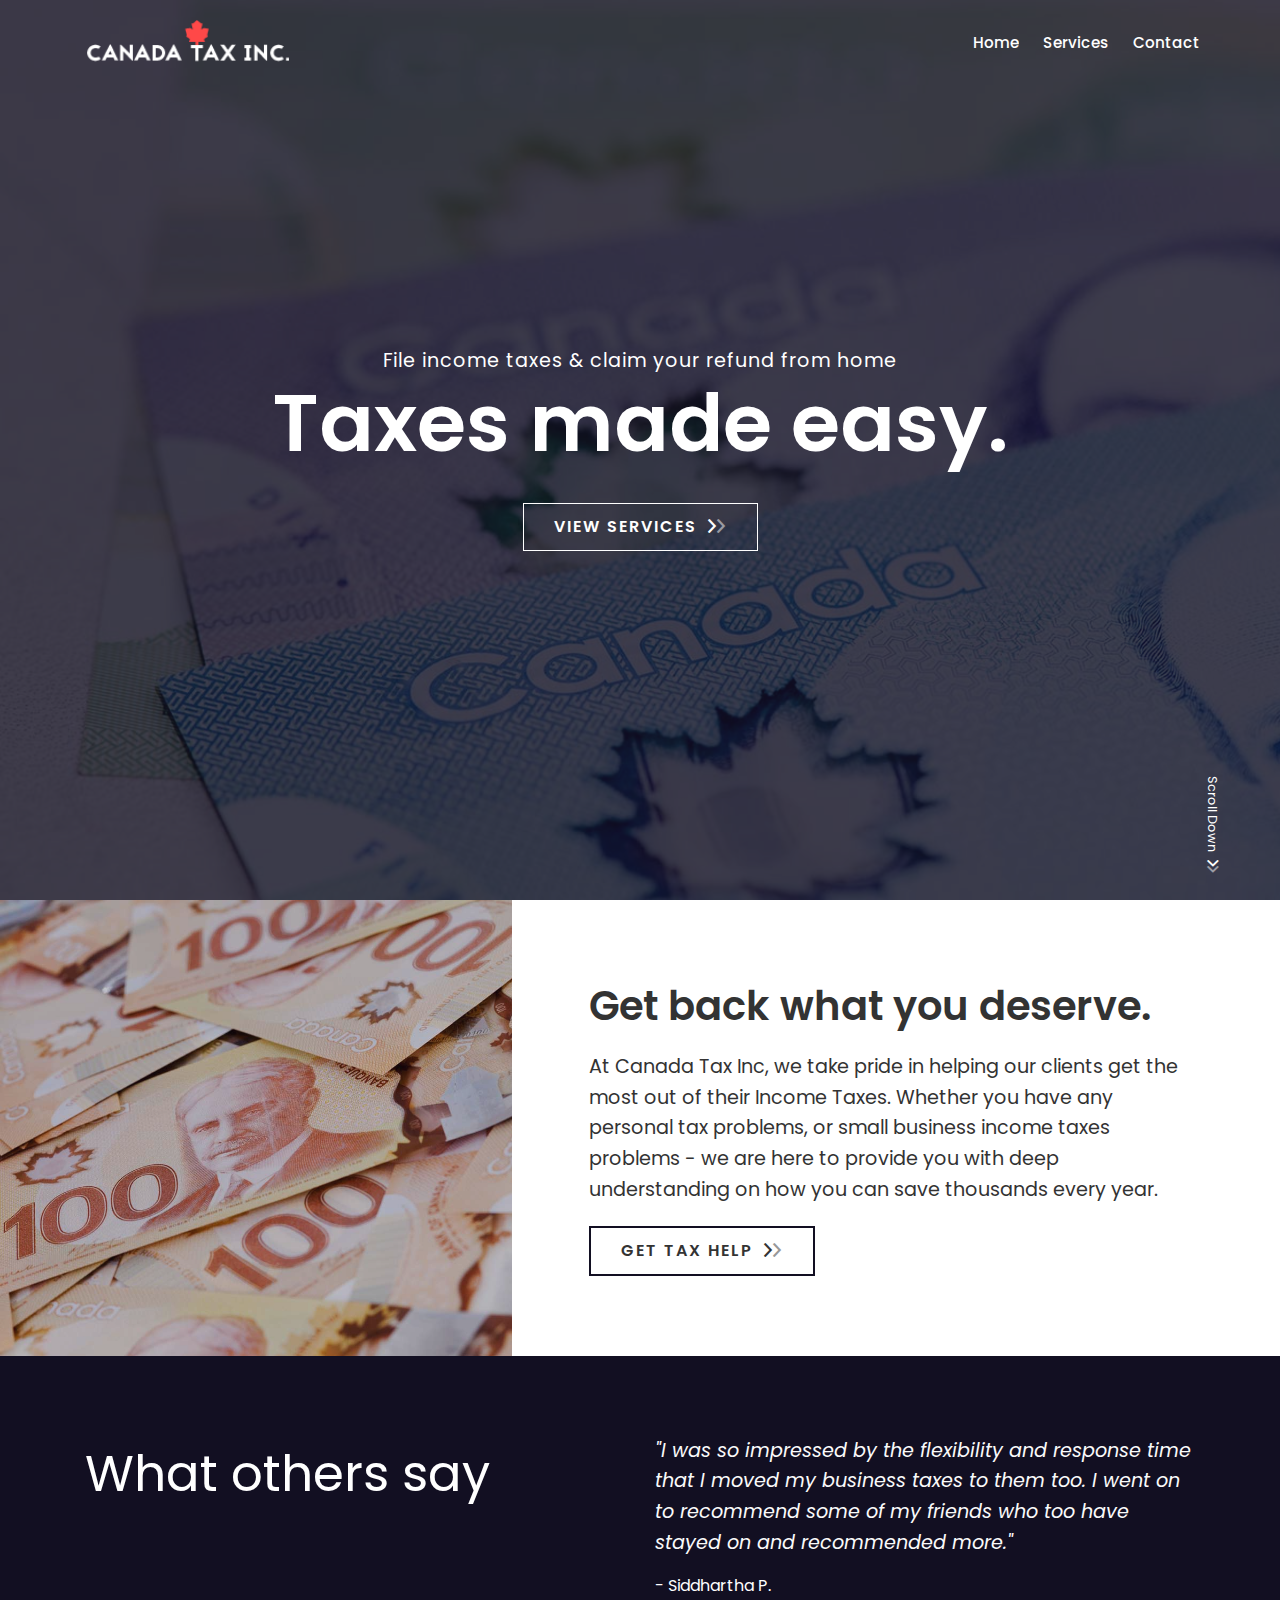
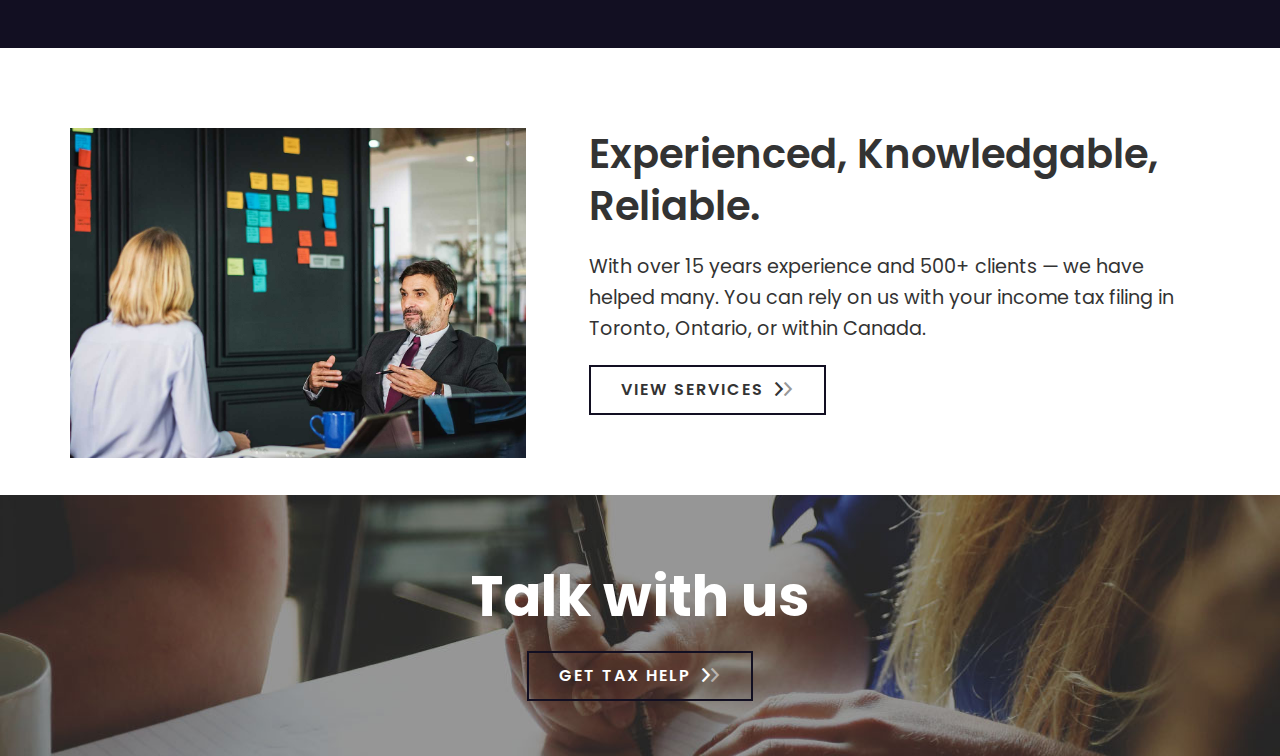
<file: index.html>
<!DOCTYPE HTML>
<html lang="en">
<head>
	<title>File Personal or Small Business Income Taxes in Toronto | Canada Tax Inc.</title>
	<meta name="description" content="The best accountant's in Toronto are hard to find. We at Canada Tax Inc. help our clients get the maximum refunds and save the most in the long term."/>

	<meta http-equiv="X-UA-Compatible" content="IE=edge">
    <meta name="viewport" content="width=device-width, initial-scale=1">
	<meta charset="UTF-8">


	<!-- Font -->

	<link href="https://fonts.googleapis.com/css?family=Poppins:400,500,600,700%7CAllura" rel="stylesheet">

	<!-- Stylesheets -->

	<link href="common-css/bootstrap.css" rel="stylesheet">

	<link href="common-css/ionicons.css" rel="stylesheet">

	<link href="common-css/swiper.css" rel="stylesheet">

	<link href="01-homepage/css/styles.css" rel="stylesheet">

	<link href="01-homepage/css/responsive.css" rel="stylesheet">

	<!-- Global site tag (gtag.js) - Google Analytics -->


</head>
<body>

 	<header>

		<div class="container">

			<a class="logo" ><img src="images/logo-white.png" alt="Logo"></a>

			<div class="menu-nav-icon" data-nav-menu="#main-menu"><i class="ion-navicon"></i></div>

			<ul class="main-menu visible-on-click" id="main-menu">
				<li class=""><a href="index.html">Home</a></li>
				<!-- <li><a href="about-us.html">About Us</a></li> -->
				<li><a href="services.html">Services</a></li>

				<!-- <li><a href="news.html">Blog</a></li> -->
				<li><a href="contact.html">Contact</a></li>
			</ul><!-- main-menu -->

		</div><!-- container -->


	</header>


	<div class="main-slider" style="background-image: url(images/income-tax-accountant-toronto.jpg);">

		<a class="scroll-down-btn" href="#intro ">Scroll Down
			<i class="ion-chevron-right"></i><i class="ion-chevron-right"></i></a>

		<div class="display-table center-text">
			<div class="display-table-cell">
				<div class="slider-content">

					<h5 class="pre-heading">File income taxes &amp; claim your refund from home</h5>
					<h1><b>Taxes made easy.</b></h1>
					<h1 class="hand-writing"></h1>
					<a class="btn slider-btn" href="services.html"><b>VIEW SERVICES</b>
						<i class="ion-chevron-right"></i><i class="ion-chevron-right"></i></a>

				</div><!-- slider-content-->
			</div><!--display-table-cell-->
		</div><!-- display-table-->
	</div><!-- main-slider -->


	<section class="intro-section" id="intro">

		<div class="image-wrapper" style="background-image: url(images/canada-tax-accounting-toronto.jpg)">

		</div>

		<div class="container">
			<div class="intro section">
				<h3><b>Get back what you deserve.</b></h3>
				<p class="margin-tb-20">At Canada Tax Inc, we take pride in helping our clients get the most out of their Income Taxes. Whether you have any personal tax problems, or small business income taxes problems - we are here to provide you with deep understanding on how you can save thousands every year.</p>
				<a class="btn btn-border margin-b-30" href="contact.html"><b>GET TAX HELP</b>
					<i class="ion-chevron-right"></i><i class="ion-chevron-right"></i></a>
			</div><!-- intro-->
		</div><!-- container-->

	</section><!-- intro-section -->





	<section class="counter-section section testimonial-section" id="counter">
		<div class="container">
			<div class="row">
			<div class="col-md-6">	<span class="testimonial-title mb-3">What others say</span></div>
<div class="col-md-6">

<p>"I was so impressed by the flexibility and response time that I moved my business taxes to them too.
	I went on to recommend some of my friends who too have stayed on and recommended more."</p>
<span class="mt-3">- Siddhartha P. </span>


</div>
			</div><!-- row-->
		</div><!-- container-->
    </section><!-- counter-section-->


<!-- about section start -->
			<section class="about-section section" id="about">
				<div class="container position-relative">
					<div class="image-wrapper">
								<img src="images/team-client.jpg" alt="About Image">
					</div><!-- image-wrapper-->
					<div class="about">
						<h3><b>Experienced, Knowledgable, Reliable.</b></h3>
						<p class="margin-tb-20">With over 15 years experience and 500+ clients — we have helped many. You can rely on us with your income tax filing in Toronto, Ontario, or within Canada.</p>
						<a class="btn btn-border margin-b-30" href="services.html"><b>VIEW SERVICES</b>
							<i class="ion-chevron-right"></i><i class="ion-chevron-right"></i></a>
					</div><!-- about-->
				</div><!-- container-->

			</section><!-- about-section -->


	<section class="section-cta text-center color-white">
<div class="container">
	<div class="row">
		<div class="col-md-12">
			<h2 class="mt-3">Talk with us</h2>
			<!-- <h5 class="m-2">Get a free consultation</h5> -->
			<a class="btn btn-border slider-btn mt-4" href="contact.html"><b>GET TAX HELP</b>
				<i class="ion-chevron-right"></i><i class="ion-chevron-right"></i></a>
		</div>
	</div>
</div>

	</section>



	<!-- SCRIPTS -->



	<script src="common-js/jquery-3.1.1.min.js"></script>

	<script src="common-js/tether.min.js"></script>

	<script src="common-js/bootstrap.js"></script>

	<script src="common-js/swiper.js"></script>

	<script src="common-js/scripts.js"></script>

</body>
</html>
</file>
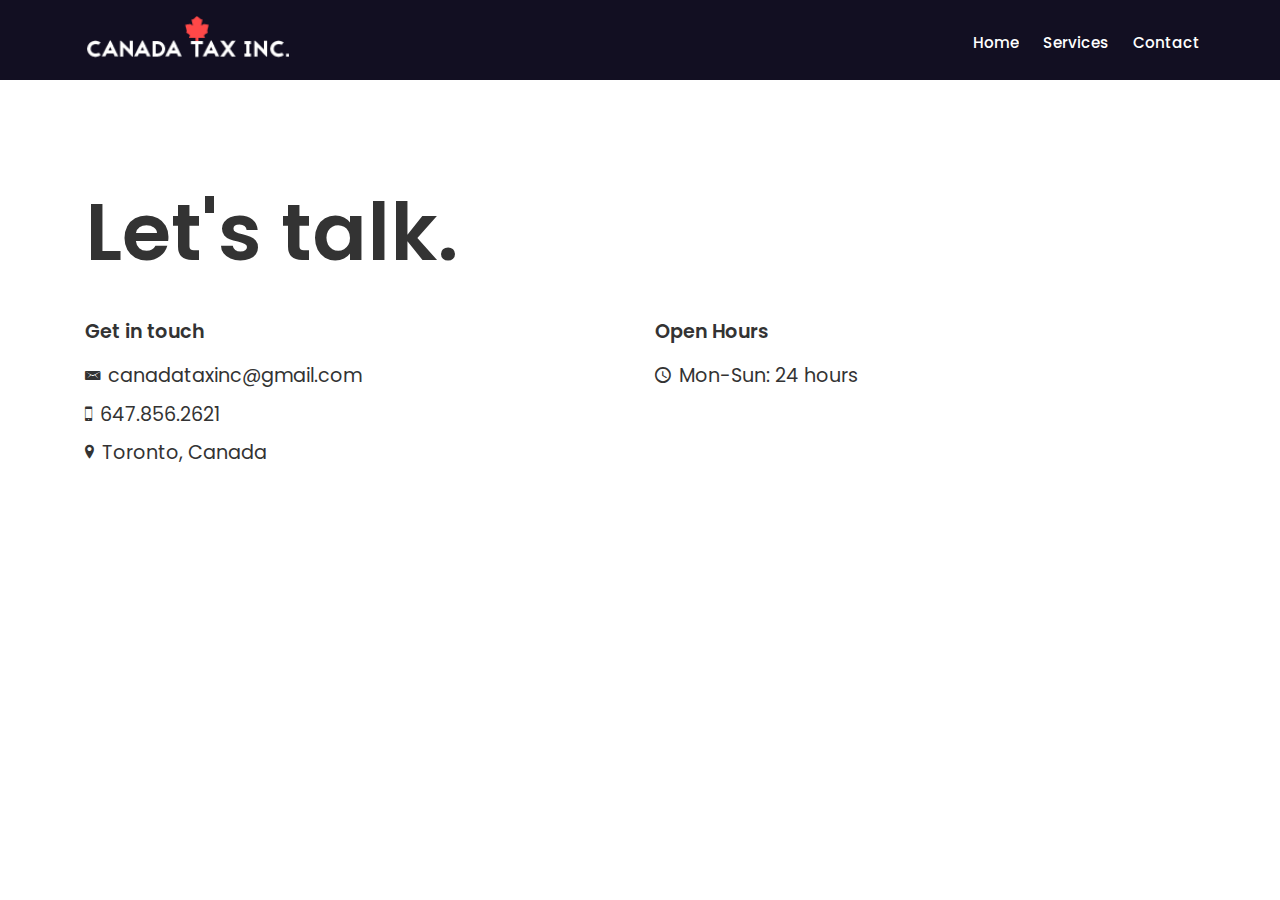
<file: contact.html>
<!DOCTYPE HTML>
<html lang="en">
<head>
	<title>Contact | Canada Tax Inc.</title>
	<meta http-equiv="X-UA-Compatible" content="IE=edge">
    <meta name="viewport" content="width=device-width, initial-scale=1">
	<meta charset="UTF-8">


	<!-- Font -->

	<link href="https://fonts.googleapis.com/css?family=Poppins:400,500,600,700%7CAllura" rel="stylesheet">

	<!-- Stylesheets -->

	<link href="common-css/bootstrap.css" rel="stylesheet">

	<link href="common-css/ionicons.css" rel="stylesheet">

	<link href="common-css/styles.css" rel="stylesheet">

	<link href="common-css/responsive.css" rel="stylesheet">



</head>
<body class="mb-5">

 	<header>
		<div class="container">
			<a class="logo" href="index.html"><img src="images/logo-white.png" alt="Logo"></a>
			<div class="menu-nav-icon" data-nav-menu="#main-menu"><i class="icon ion-navicon"></i></div>

			<ul class="main-menu visible-on-click" id="main-menu">
				<li><a href="index.html">Home</a></li>
				<!-- <li><a href="about-us.html">About Us</a></li> -->
				<li><a href="services.html">Services</a></li>

				<!-- <li><a href="news.html">Blog</a></li> -->
				<li><a href="contact.html">Contact</a></li>
			</ul><!-- main-menu -->

		</div><!-- container -->
	</header>


	<div class="container section-main">
		<div class="row">
			<div class="col-md-12">

					<!-- <h5 class="pre-heading">Let's talk</h5> -->
					<h1><b>Let's talk.</b></h1>
</div>
</div>
	</div><!-- container -->

	<section class="contact-section section">
		<div class="container">
			<div class="row">
					<div class="col-md-6">

						<div class="address mb-3">
							<h5 class="mb-3"><b>Get in touch</b></h5>
							<p class="mb-2"><i class="ion-email mr-2"></i><a href="mailto:canadataxinc@gmail.com">canadataxinc@gmail.com</a></p>
							<p class="mb-2"><i class="ion-iphone mr-2"></i><a href="tel:647-856-2621">647.856.2621</a></p>
							<p><i class="ion-location mr-2"></i>Toronto, Canada</p>
						</div><!-- address -->
</div>

				<div class="col-md-6">
					<h5 class="title mb-3"><b>Open Hours</b></h5>
					<p><i class="ion-android-time mr-2"></i>Mon-Sun: 24 hours</p>
				</div>

			</div><!-- row -->
		</div><!-- container -->
	</section><!-- contact-section -->


	<div class="container">
		<div class="row">
			<div class="col-md-12">



			</div>
		</div>
	</div>


	<!-- <section class="map-section">
		<div class="container">
			<iframe src="https://www.google.com/maps/embed?pb=!1m18!1m12!1m3!1d2882.851877166551!2d-79.2631265847104!3d43.73440385519428!2m3!1f0!2f0!3f0!3m2!1i1024!2i768!4f13.1!3m3!1m2!1s0x89d4ce248de65959%3A0x23ec54749b45d9ef!2sCanada+Tax+Inc.!5e0!3m2!1sen!2sca!4v1526333266077" width="100%" height="500" frameborder="0" style="border:0" allowfullscreen></iframe>
		</div>
	</section> -->



	<!-- SCIPTS -->

	<script>
function validateForm() {
    var x = document.forms["contactForm"]["email"].value;
    var atpos = x.indexOf("@");
    var dotpos = x.lastIndexOf(".");
    if (atpos<1 || dotpos<atpos+2 || dotpos+2>=x.length) {
        alert("Please enter a valid e-mail address");
        return false;
    }
}
</script>

	<script src="common-js/jquery-3.1.1.min.js"></script>

	<script src="common-js/tether.min.js"></script>

	<script src="common-js/bootstrap.js"></script>

	<script src="common-js/swiper.js"></script>

	<script src="common-js/scripts.js"></script>

</body>
</html>
</file>
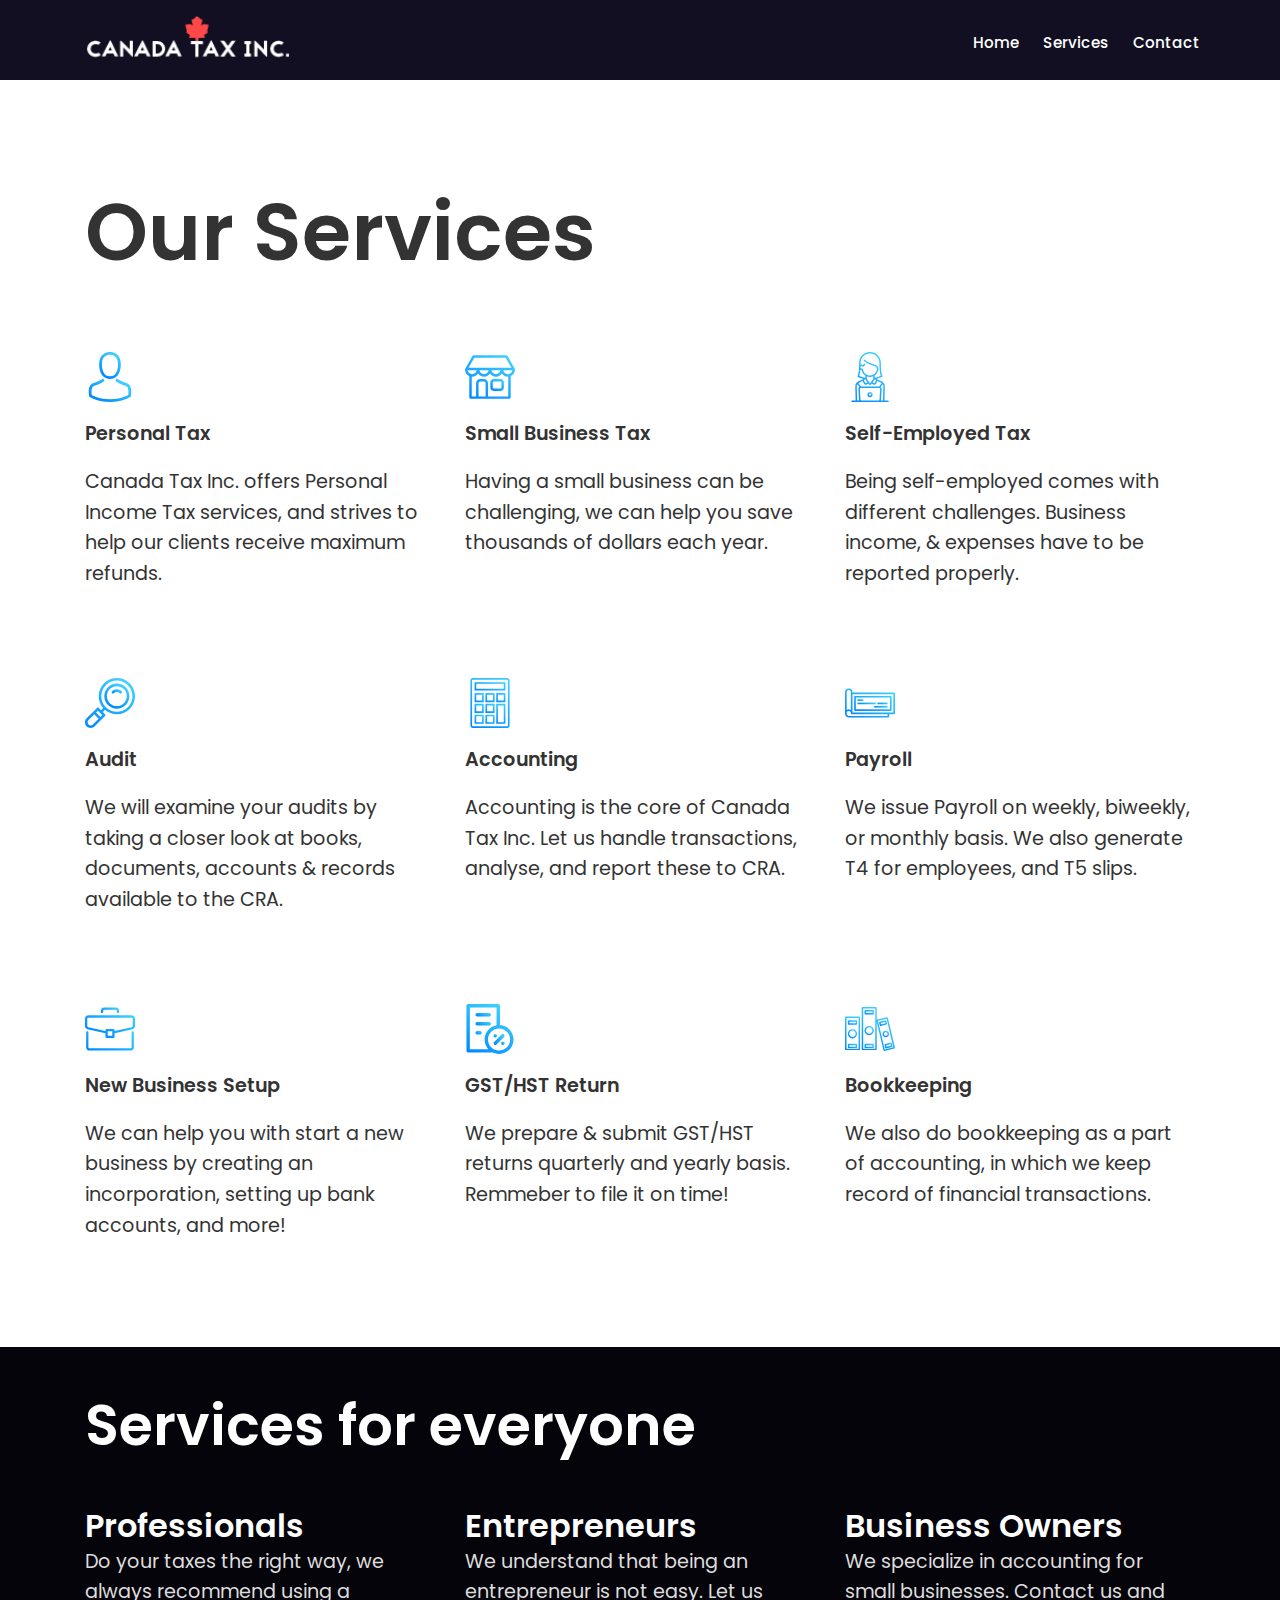
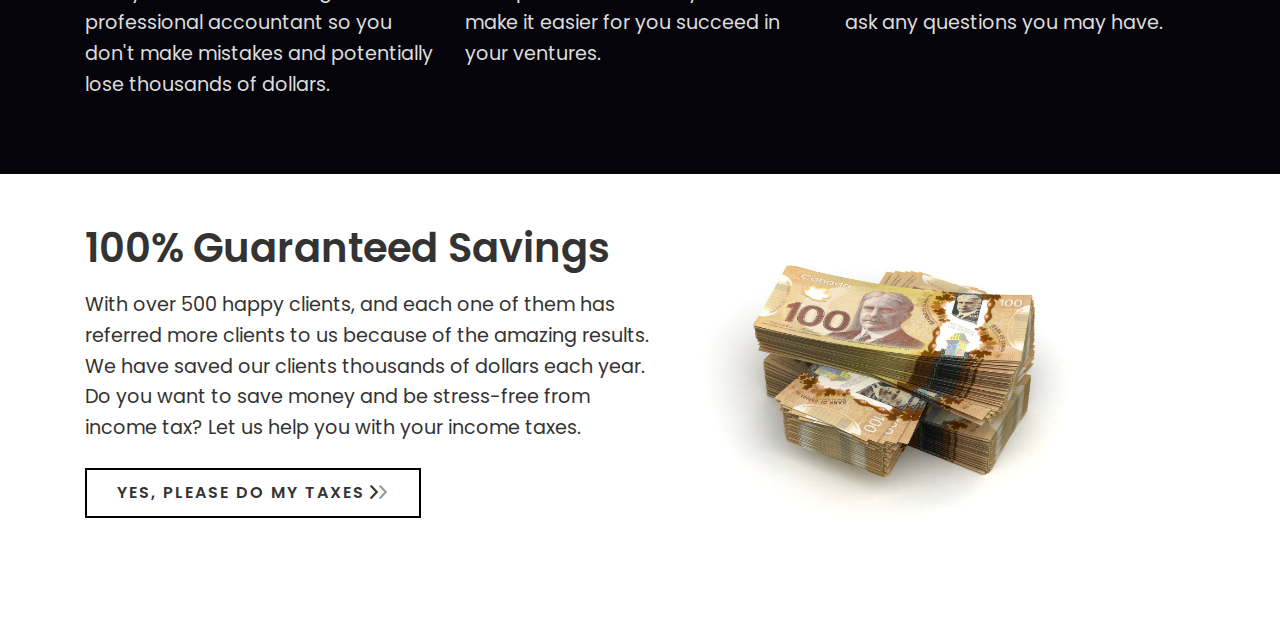
<file: services.html>
<!DOCTYPE HTML>
<html lang="en">
<head>
	<title>Services | Canada Tax Inc.</title>
	<meta http-equiv="X-UA-Compatible" content="IE=edge">
    <meta name="viewport" content="width=device-width, initial-scale=1">
	<meta charset="UTF-8">


	<!-- Font -->

	<link href="https://fonts.googleapis.com/css?family=Poppins:400,500,600,700%7CAllura" rel="stylesheet">

	<!-- Stylesheets -->

	<link href="common-css/bootstrap.css" rel="stylesheet">

	<link href="common-css/ionicons.css" rel="stylesheet">

	<link href="03-services/css/styles.css" rel="stylesheet">

	<link href="03-services/css/responsive.css" rel="stylesheet">

	<!-- Global site tag (gtag.js) - Google Analytics -->

</head>
<body>

 	<header>
		<div class="container">
			<a class="logo" href="index.html"><img src="images/logo-white.png" alt="Logo"></a>
			<div class="menu-nav-icon" data-nav-menu="#main-menu"><i class="icon ion-navicon"></i></div>
			<ul class="main-menu visible-on-click" id="main-menu">
				<li><a href="index.html">Home</a></li>
				<!-- <li><a href="about-us.html">About Us</a></li> -->
				<li><a href="services.html">Services</a></li>
				<!-- <li><a href="news.html">Blog</a></li> -->
				<li><a href="contact.html">Contact</a></li>
			</ul><!-- main-menu -->

		</div><!-- container -->
	</header>



		<div class="container section-main">
			<div class="row">
				<div class="col-md-12">

						<!-- <h5 class="pre-heading">Let's talk</h5> -->
						<h1 class="mb-5"><b>Our Services</b></h1>
	</div>
	</div>
		</div><!-- container -->



	<section class="iconbox-section section">
		<div class="container">
			<div class="row">

				<div id="personal" class="col-sm-12 col-md-6 col-lg-4">
					<a class="icnbox mb-4">
					<img class="" src="../fonts/icons/personal.svg" alt="">
						<h5 class="margin-tb-20"><b>Personal Tax</b></h5>
						<p class="desc">Canada Tax Inc. offers Personal Income Tax services, and strives to help our clients receive maximum refunds.</p>
					</a><!-- icnbox -->
				</div><!-- col-sm-4 -->

				<div id="small-business" class="col-sm-12 col-md-6 col-lg-4">
					<a class="icnbox mb-4">
					<img class="" src="../fonts/icons/small-business.svg" alt="">
						<h5 class="margin-tb-20"><b>Small Business Tax</b></h5>
						<p class="desc">Having a small business can be challenging, we can help you save thousands of dollars each year.</p>
					</a><!-- icnbox -->
				</div><!-- col-sm-4 -->

				<div id="self-employed" class="col-sm-12 col-md-6 col-lg-4">
					<a class="icnbox mb-4">
					<img class="" src="../fonts/icons/self-employed.svg" alt="">
						<h5 class="margin-tb-20"><b>Self-Employed Tax</b></h5>
						<p class="desc">Being self-employed comes with different challenges. Business income, &amp expenses have to be reported properly.</p>
					</a><!-- icnbox -->
				</div><!-- col-sm-4 -->

				<div class="col-sm-12 col-md-6 col-lg-4">
					<a class="icnbox mb-4">
					<img class="" src="../fonts/icons/audit.svg" alt="">
						<h5 class="margin-tb-20"><b>Audit</b></h5>
						<p class="desc">We will examine your audits by taking a closer look at books, documents, accounts &amp records available to the CRA.</p>
					</a><!-- icnbox -->
				</div><!-- col-sm-4 -->

				<div class="col-sm-12 col-md-6 col-lg-4">
					<a class="icnbox mb-4">
					<img class="" src="../fonts/icons/accounting.svg" alt="">
						<h5 class="margin-tb-20"><b>Accounting</b></h5>
						<p class="desc">Accounting is the core of Canada Tax Inc. Let us handle transactions, analyse, and report these to CRA.</p>
					</a><!-- icnbox -->
				</div><!-- col-sm-4 -->

				<div class="col-sm-12 col-md-6 col-lg-4">
					<a class="icnbox mb-4">
					<img class="" src="../fonts/icons/payroll.svg" alt="">
						<h5 class="margin-tb-20"><b>Payroll</b></h5>
						<p class="desc">We issue Payroll on weekly, biweekly, or monthly basis. We also generate T4 for employees, and T5 slips.</p>
					</a><!-- icnbox -->
				</div><!-- col-sm-4 -->

				<div id="setup-new-business" class="col-sm-12 col-md-6 col-lg-4">
					<a class="icnbox mb-4">
				<img class="" src="../fonts/icons/setup-new-business.svg" alt="">
						<h5 class="margin-tb-20"><b>New Business Setup</b></h5>
						<p class="desc">We can help you with start a new business by creating an incorporation, setting up bank accounts, and more!</p>
					</a><!-- icnbox -->
				</div><!-- col-sm-4 -->

				<div class="col-sm-12 col-md-6 col-lg-4">
					<a class="icnbox mb-4">
										<img class="" src="../fonts/icons/hst.svg" alt="">
						<h5 class="margin-tb-20"><b>GST/HST Return</b></h5>
						<p class="desc">We prepare &amp submit GST/HST returns quarterly and yearly basis. Remmeber to file it on time!</p>
					</a><!-- icnbox -->
				</div><!-- col-sm-4 -->

				<div class="col-sm-12 col-md-6 col-lg-4">
					<a class="icnbox mb-4">
									<img class="" src="../fonts/icons/bookkeeping.svg" alt="">
						<h5 class="margin-tb-20"><b>Bookkeeping</b></h5>
						<p class="desc">We also do bookkeeping as a part of accounting, in which we keep record of financial transactions. </p>
					</a><!-- icnbox -->
				</div><!-- col-sm-4 -->

			</div><!-- row-->
		</div><!-- container-->
	</section><!-- iconbox-section -->


	<section class="top-service-section section font-white">
		<div class="container">
			<div class="row">
				<div class="col-md-12">
					<h2 class="heading mt-5 mb-5"><b>Services for everyone</b></h2>
				</div>

				<div id="professionals" class="col-sm-12 col-md-6 col-lg-4">
					<h6></h6>
					<h4 class=""><b>Professionals</b></h6>
					<p class="mb-4 font-semi-white">Do your taxes the right way, we always recommend using a professional accountant so you don't make mistakes and potentially lose thousands of dollars.</p>
				</div><!-- col-md-4-->

				<div id="entrepreneurs" class="col-sm-12 col-md-6 col-lg-4">
					<h6></h6>
					<h4 class=""><b>Entrepreneurs</b></h6>
					<p class="mb-4 font-semi-white">We understand that being an entrepreneur is not easy. Let us make it easier for you succeed in your ventures.</p>
				</div><!-- col-md-4-->

				<div id="small-business-owners" class="col-sm-12 col-md-6 col-lg-4">
					<h6></h6>
					<h4 class=""><b>Business Owners</b></h6>
					<p class="font-semi-white">We specialize in accounting for small businesses. Contact us and ask any questions you may have.</p>
				</div><!-- col-md-4-->

			</div><!-- col-md-4-->
			</div><!-- row-->

		</div><!-- container-->
	</section><!-- top-service-section -->

	<section class="mt-5 statistic-section section">
		<div class="container">
			<div class="position-relative">
				<div class="statistic margin-b-30">

					<h3 class="mb-3"><b>100% Guaranteed Savings</b></h3>
					<p class="mb-4">With over 500 happy clients, and each one of them has referred more clients to us because of the amazing results. We have saved our clients thousands of dollars each year. Do you want to save money and be stress-free from income tax? Let us help you with your income taxes. </p>
					<a class="btn btn-border margin-b-30" href="contact.html"><b>YES, PLEASE DO MY TAXES</b><i class="ion-chevron-right"></i><i class="ion-chevron-right"></i></a>

				</div><!-- left-area-->

				<div class="chart-area margin-b-30">
					<img src="images/guaranteed-income-tax-results-toronto-accountant.jpg" alt="Guaranteed income tax results Toronto Accountant"/>
				</div><!-- right-area-->

			</div><!-- position-relative-->
		</div><!-- container-->
	</section><!-- statistic-section -->



	<!-- SCIPTS -->

	<script src="common-js/jquery-3.1.1.min.js"></script>

	<script src="common-js/tether.min.js"></script>

	<script src="common-js/bootstrap.js"></script>

	<script src="common-js/swiper.js"></script>

	<script src="common-js/scripts.js"></script>

</body>
</html>
</file>
<file: 01-homepage/css/styles.css>
/*
====================================================

* 	[Master Stylesheet]

	Theme Name :
	Version    :
	Author     :
	Author URI :

====================================================

	TOC

	1. PRIMARY STYLES
	2. COMMONS FOR PAGE DESIGN
		BUTTON COMMON
		BUTTON WITH BORDER
		BUTTON WITH BACKGROUND
		BUTTON WITH UNDELINE
		SITE NAVIGATION
		GRADIENT ICON
	3. MENU
		LOGO
		MAIN AREA
		NAV ICON
	4. SLIDER
		SCROLL DOWN BTN
	5. SOCIAL SECTION
	6. INTRO AREA
	7. EVENT AREA
	8. PORTFOLIO SECTION
		HOVER EFFECT
	9. CLIENT SECTION
	10. ABOUT AREA
	11. COUNTER SECTION
	12. BLOG POST
	13. FOOTER

====================================================


/* ---------------------------------
1. PRIMARY STYLES
--------------------------------- */
html {
  font-size: 100%;
  height: 100%;
  overflow-x: hidden;
  margin: 0px;
  padding: 0px;
  touch-action: manipulation;
}

body {
  font-size: 16px;
  font-family: 'Poppins', serif;
  width: 100%;
  height: 100%;
  margin: 0;
  font-weight: 400;
  -webkit-font-smoothing: antialiased;
  -moz-osx-font-smoothing: grayscale;
  word-wrap: break-word;
  color: #333;
}

h1, h2, h3, h4, h5, h6, p, a, ul, span, li, img, inpot, button {
  margin: 0;
  padding: 0;
}

h1, h2, h3, h4, h5, h6 {
  line-height: 1.3;
  font-weight: inherit;
}

h1, h2, h3 {
  font-family: 'Poppins', cursive;
}

p {
  line-height: 1.6;
  font-size: 1.2em;
  font-weight: 400;
  color: #333;
}

h1 {
  font-size: 5em;
  line-height: 1;
}

h2 {
  font-size: 3.5em;
  line-height: 1.1;
}



h3 {
  font-size: 2.5em;
}

h4 {
  font-size: 2em;
}

h5 {
  font-size: 1.2em;
}

h6 {
  font-size: .9em;
  letter-spacing: 1px;
}

a, button {
  display: inline-block;
  text-decoration: none;
  color: inherit;
  line-height: 1;
  transition: all .25s ease-in-out;
}

a:focus, a:active, a:hover,
button:focus, button:active, button:hover,
a b.light-color:hover {
  text-decoration: none;
  color: #333;
}

b {
  font-weight: 600;
}

img {
  width: 100%;
}

li {
  list-style: none;
  display: inline-block;
}

span {
  display: inline-block;
}

button {
  outline: 0;
  border: 0;
  background: none;
  cursor: pointer;
}

.icon {
  font-size: 1.1em;
  display: inline-block;
  line-height: inherit;
}

[class^="icon-"]:before, [class*=" icon-"]:before {
  line-height: inherit;
}

b.max-bold {
  font-weight: 700;
}

/* ---------------------------------
2. COMMONS FOR PAGE DESIGN
--------------------------------- */
/* links */



.section {
  padding-top: 80px;
  padding-bottom: 50px;
}

.section .heading-area {
  margin-bottom: 50px;
}

.left-area {
  float: left;
}

.right-area {
  float: right;
}

.font-red {
  color: #FE018F;
}

.font-white {
  color: #FFFFFF;
}

.font-semi-white {
  color: #ddd;
}

.font-black-lite {
  color: #444;
}

.font-white-lite {
  color: #999;
}

.margin-tb-10 {
  margin-top: 10px;
  margin-bottom: 10px;
}

.margin-tb-20 {
  margin-top: 20px;
  margin-bottom: 20px;
}

.margin-tb-30 {
  margin-top: 30px;
  margin-bottom: 30px;
}

.margin-b-10 {
  margin-bottom: 10px;
}

.margin-b-20 {
  margin-bottom: 20px;
}

.margin-b-30 {
  margin-bottom: 30px;
}

.margin-b-50 {
  margin-bottom: 50px;
}

.margin-b-80 {
  margin-bottom: 80px;
}

.margin-t-5 {
  margin-top: 5px;
}

.margin-lr-10 {
  margin-left: 10px;
  margin-right: 10px;
}

.padding-lr-0 {
  padding-left: 0;
  padding-right: 0;
}

.position-relative {
  position: relative;
}

.center-text {
  text-align: center;
}

.overflow-hidden {
  overflow: hidden;
}

.display-table {
  display: table;
  height: 100%;
  width: 100%;
}

.display-table-cell {
  display: table-cell;
  vertical-align: middle;
}

::-webkit-input-placeholder {
  font-size: .9em;
  letter-spacing: 1px;
}

::-moz-placeholder {
  font-size: .9em;
  letter-spacing: 1px;
}

:-ms-input-placeholder {
  font-size: .9em;
  letter-spacing: 1px;
}

:-moz-placeholder {
  font-size: .9em;
  letter-spacing: 1px;
}

/* BUTTON COMMON */
.btn {
  font-size: 1em;
  padding: 13px 30px;
  letter-spacing: 2px;
  border-radius: 0px;
  position: relative;
  overflow: hidden;
  z-index: 1;
}

.btn i {
  margin-left: 5px;
}

.btn i:last-child {
  margin-left: -1px;
  transition: all .1s;
  opacity: .5;
}

.btn:hover i:last-child {
  opacity: 1;
}

/* BUTTON WITH BORDER */
.btn-border {
  border: 2px solid rgb(18, 15, 34);
}

.btn-border:after {
  content: '';
  position: absolute;
  top: 0;
  bottom: 0;
  left: 0;
  right: 0;
  z-index: -1;
  opacity: 0;
  transition: inherit;
  background: rgb(18, 15, 34);
}

.btn-border:hover {
  color: #fff;
  border: 2px solid rgb(18, 15, 34);
}

.btn-border:hover:after {
  opacity: 1;
}

/* BUTTON WITH BACKGROUND */
.btn-fill {
  border: 2px solid #fff;
  color: #2d2d2d;
  border-image: linear-gradient(to right, #0044ff 0%, #01e7fe);
  border-image-slice: 1;
}

.btn-fill:after {
  content: '';
  position: absolute;
  top: 0;
  bottom: 0;
  left: 0;
  right: 0;
  z-index: -1;
  opacity: 1;
  transition: inherit;
  background: none;
}

.btn-fill:hover {
  color: #000;
}

.btn-fill:hover:after {
  opacity: 0;
}

/* BUTTON WITH UNDELINE */
.btn-underline {
  font-size: .9em;
  letter-spacing: 2px;
  padding: 7px 0;
  position: relative;
  z-index: 1;
  overflow: hidden;
  color: #FE018F;
}

.btn-underline:after {
  content: '';
  position: absolute;
  bottom: 0;
  left: 0;
  right: 0;
  z-index: -1;
  height: 2px;
  transition: all .2s;
  transform: translateX(-100%);
  opacity: 0;
  background: linear-gradient(120deg, #0044ff 0%, #01e7fe 100%);
}

.btn-underline:hover:after {
  transform: translateX(0%);
  opacity: 1;
}

.btn-underline:hover {
  border-image: linear-gradient(to right, #ff6a00 0%, #FE018F);
  border-image-slice: 1;
}

/* SITE NAVIGATION */
.site-navigation {
  position: fixed;
  top: 50%;
  right: 20px;
  z-index: 100;
  transform: translateY(-50%);
}

.site-navigation>li {
  display: block;
  height: 30px;
  text-align: center;
  color: #aaa;
}

.site-navigation>li>a {
  width: 30px;
  height: 30px;
  border-radius: 20px;
  position: relative;
  border: 1px solid transparent;
}

.site-navigation>li>a:after {
  content: '';
  display: block;
  margin: 11px auto;
  height: 7px;
  width: 7px;
  border-radius: 10px;
  background: #888;
}

.site-navigation>li:first-child>a,
.site-navigation>li:last-child>a {
  padding: 0;
  border: 0;
  line-height: 30px;
}

.site-navigation>li:first-child>a:after,
.site-navigation>li:last-child>a:after {
  background: none;
  width: auto;
  height: auto;
}

.site-navigation>li>a>.tool-tip {
  position: absolute;
  right: 0;
  padding: 5px 15px;
  opacity: 0;
  transition: right .2s, opacity .2s;
  transform: scale(0);
  color: #aaa;
}

.site-navigation>li>a.active,
.site-navigation>li>a:hover {
  border-color: #aaa;
}

.site-navigation>li>a:hover:after {
  background: #bbb;
}

.site-navigation>li>a:hover>.tool-tip {
  opacity: 1;
  right: 100%;
  transform: scale(1);
}

/* GRADIENT ICON  */
.icon-gradient {
  display: inline-block;
  height: 50px;
  width: 50px;
  background-size: cover;
  background-image: url(../../images/gradinet-icons.png);
}

.icon-gradient-2 {
  display: inline-block;
  height: 50px;
  width: 50px;
  background-size: cover;
  background-image: url(../../images/gradinet-icons-2.png);
}

.icon-gradient.icon-gradient-diamond {
  background-position: 0;
}

.icon-gradient.icon-gradient-bottle {
  background-position: 150px;
}

.icon-gradient.icon-gradient-avatar {
  background-position: 100px;
}

.icon-gradient.icon-gradient-project {
  background-position: 50px;
}

.icon-gradient-2.icon-gradient-camera {
  background-position: 0px;
}

.icon-gradient-2.icon-gradient-four-arrow {
  background-position: -51px;
}

.icon-gradient-2.icon-gradient-bar-chart {
  background-position: -200px;
}

.icon-gradient-2.icon-gradient-diamond {
  background-position: -100px;
}

.icon-gradient-2.icon-gradient-mike {
  background-position: -250px;
}

.icon-gradient-2.icon-gradient-world {
  background-position: -350px;
}

/* ---------------------------------
3. MENU
--------------------------------- */
header {
  position: absolute;
  left: 0;
  right: 0;
  top: 20px;
  z-index: 1000;
  font-size: .95em;
  font-weight: 500;
  color: #fff;
}

/* LOGO */
header .logo img {
  height: 50px;
  width: auto;
}

/* MAIN AREA */
header .main-menu {
  float: right;
  margin: 0px -15px;
}

header .main-menu>li>a {
  height: 50px;
  line-height: 46px;
  margin: 0 10px;
  position: relative;
  overflow: hidden;
}

header .main-menu>li>a:after {
  content: '';
  position: absolute;
  bottom: 10px;
  left: 0;
  right: 0;
  height: 2px;
  transform: translateX(-100%);
  opacity: 0;
  background: #fff;
}

header .visible.main-menu {
  display: block;
}

header .main-menu>li>a:hover {
  color: #eee;
}

header .main-menu>li>a:hover:after {
  transform: translateX(0%);
  opacity: 1;
}

/* NAV ICON */
.menu-nav-icon {
  display: none;
  height: 60px;
  width: 24px;
  text-align: center;
  line-height: 60px;
  cursor: pointer;
  font-size: 2em;
}

/* ---------------------------------
4. SLIDER
--------------------------------- */
.main-slider {
  height: calc(100%);
  position: relative;
  z-index: 10;
  background-size: cover;
  color: #fff;
}

.main-slider:after {
  content: '';
  position: absolute;
  top: 0;
  bottom: 0;
  left: 0;
  right: 0;
  opacity: .8;
  z-index: -1;
background-color: rgb(18, 15, 34);
}

.slider-content .hand-writing {
  margin-top: -10px;
  font-size: 6em;
  letter-spacing: 4px;
  font-family: Allura;
}

.slider-content .pre-heading {
  margin-bottom: 10px;
  letter-spacing: 1px;
}

.slider-content .slider-btn {
  margin-top: 50px;
  border-color: #fff;
  color: #fff;
}

.slider-content .slider-btn:hover {
  background: #fff;
  color: #222;
}

/* SCROLL DOWN BTN */
.scroll-down-btn {
  padding: 0;
  position: absolute;
  bottom: 20px;
  right: 20px;
  font-size: .8em;
  transform: rotate(90deg) translateX(-50%);
  color: #fff;
}

.scroll-down-btn:hover {
  color: #ddd;
}

.scroll-down-btn i {
  margin-left: 5px;
}

.scroll-down-btn i:last-child {
  margin-left: -1px;
  transition: all .1s;
  opacity: .5;
}

.scroll-down-btn:hover i:last-child {
  opacity: 1;
}

/* ---------------------------------
5. SOCIAL SECTION
--------------------------------- */
.social-section {
  padding: 40px 0;
  background-color: #120F22;
  color: #fff;
}

.social-section ul>li:first-child {
  position: relative;
  padding-right: 270px;
  margin-right: 10px;
}

.social-section ul>li:first-child:after {
  content: '';
  width: 250px;
  position: absolute;
  top: 50%;
  right: 0;
  height: 2px;
  margin-top: -1px;
  background: linear-gradient(120deg, #0044ff 0%, #01e7fe 100%);
}

.social-section ul>li>a {
  padding: 0 10px;
}

.social-section i{
	font-size: 2em;
}
/* ---------------------------------
6. INTRO AREA
--------------------------------- */
.intro-section {
  overflow: hidden;
  position: relative;
}

.intro-section .image-wrapper {
  width: 40%;
  position: absolute;
  top: 0;
  bottom: 0;
  left: 0;
  z-index: 1;
  background-size: cover;
}

.intro-section .image-wrapper .icon {
  position: absolute;
  top: 50%;
  left: 50%;
  font-size: 80px;
  width: 80px;
  text-align: center;
  line-height: 1;
  margin-left: -40px;
  margin-top: -40px;
  color: #fff;
}

.intro-section .image-wrapper:after {
  content: '';
  position: absolute;
  top: 0;
  bottom: 0;
  left: 0;
  right: 0;
  opacity: .25;
  z-index: -1;
background-color: rgb(18, 15, 34);
}

.intro-section .intro {
  width: 60%;
  margin-left: 40%;
  padding-left: 60px;
}

/* ---------------------------------
7. EVENT AREA
--------------------------------- */
.event-section {
  background: #120F22;
  color: #fff;
}

.event-section .single-event {
  position: relative;
}

.single-event .date {
  position: absolute;
  left: 0;
  width: 70px;
  padding: 20px 0;
  z-index: 1;
  border: 2px solid #aaa;
  color: #FE018F;
}

.single-event .date.active {
  border-image: linear-gradient(to right, #ff6a00 0%, #FE018F);
  border-image-slice: 1;
  color: #fff;
}

.single-event .date.active:after {
  content: '';
  position: absolute;
  top: 0;
  bottom: 0;
  left: 0;
  right: 0;
  z-index: -1;
  background: linear-gradient(120deg, #0044ff 0%, #01e7fe 100%);
}

.single-event .event-info {
  padding-left: 100px;
}

/* ---------------------------------
8. PORTFOLIO SECTION
--------------------------------- */
.portfolio-section {
  overflow: hidden;
}

.portfolio-section .portfolio-info {
  padding: 50px 0;
  background: linear-gradient(120deg, #0044ff 0%, #01e7fe 100%);
}

/* HOVER EFFECT */
.p-item a {
  z-index: 1;
  position: relative;
}

.p-item a .portfolio-info {
  position: absolute;
  top: 0;
  bottom: 0;
  left: 0;
  right: 0;
  opacity: 0;
  padding: 0 15px;
  z-index: 10;
  transition: all .2s;
  color: #fff;
}

.p-item a .portfolio-info:after {
  content: '';
  position: absolute;
  top: 0;
  bottom: 0;
  left: 0;
  right: 0;
  opacity: 0;
  transition: all .4s;
  z-index: -1;
  color: #fff;
  background: linear-gradient(120deg, #0044ff 0%, #01e7fe 100%);
}

.p-item a .portfolio-info .title {
  margin-bottom: 5px;
  transition: all .2s;
  transform: translateY(-10px);
}

.p-item a .portfolio-info .pre-title {
  transition: all .2s;
  transform: translateY(10px);
}

.p-item a:hover .portfolio-info .title,
.p-item a:hover .portfolio-info .pre-title {
  transform: translateY(0px);
}

.p-item a:hover .portfolio-info,
.p-item a:hover .portfolio-info:after {
  opacity: 1;
}

/* ---------------------------------
9. CLIENT SECTION
--------------------------------- */
.client-section {
  padding: 60px 0 0;
}

.client-section .swiper-slide a:hover img {
  -webkit-filter: grayscale(0%);
  filter: grayscale(0%);
}

.client-section .swiper-slide img {
  transition: all .2s;
  -webkit-filter: grayscale(100%);
  filter: grayscale(100%);
}

.client-section .swiper-slide-active img {
  -webkit-filter: grayscale(0%);
  filter: grayscale(0%);
}

/* ---------------------------------
10. ABOUT AREA
--------------------------------- */
.about-section {
  overflow: hidden;
  position: relative;
  background: #fff;
}

.about-section .image-wrapper {
  width: 40%;
  position: absolute;
  top: 0;
  bottom: 0;
  left: 0;
  text-align: right;
}

.about-section .image-wrapper img {}

.about-section .about {
  width: 60%;
  margin-left: 40%;
  padding-left: 60px;
}

/* ---------------------------------
11. COUNTER SECTION
--------------------------------- */
.counter-section {
  background: #120F22;
  color: #fff;
}

.testimonial-section p {
  color: #fafafa;
	font-style: italic;
}

.testimonial-title {
  font-size: 50px;
  color: #fff;
}

/* ---------------------------------
11.5. CTA
--------------------------------- */
.section-cta {
  background-color: #fff;
  padding: 55px 0px !important;
}

.section-cta h2 {
  font-weight: 700;
}

.section-cta {
  background: url("../../images/cta.jpg") center;
}

.color-white {
  color: white;
}

/* ---------------------------------
12. BLOG POST
--------------------------------- */
.blog-post .bar {
  margin: 0 10px;
}

.blog-post .btn {
  padding: 0;
  height: 50px;
  width: 50px;
  line-height: 46px;
}

/* ---------------------------------
13. FOOTER
--------------------------------- */
footer {
  padding: 90px 30px 40px;
  background: #120F22;
  color: #fff;
}

footer .logo img {
  height: 50px;
  width: auto;
}

footer .footer-section {
  padding-left: 20px;
}

footer .footer-section .title {
  position: relative;
}

/*footer .footer-section .title:after{ content:''; position: absolute; top: 5px; left: -20px; height: 12px;
	width: 12px; border-radius: 12px; background:  linear-gradient(120deg, #0044ff 0%, #01e7fe 100%); }*/

  ::selection{
    color: white;
    background-color: #120F22;
  }
</file>
<file: 01-homepage/css/responsive.css>
/* Screens Resolution : 992px
-------------------------------------------------------------------------- */
@media only screen and (max-width: 1200px) {}

/* Screens Resolution : 992px
-------------------------------------------------------------------------- */
@media only screen and (max-width: 992px) {

  /* ---------------------------------
	1. PRIMARY STYLES
	--------------------------------- */
  h1 {
    font-size: 4em;
  }

  h2 {
    font-size: 3em;
  }

  h3 {
    font-size: 2em;
  }

  /* ---------------------------------
	6. INTRO AREA
	--------------------------------- */
  .intro-section .image-wrapper {
    position: relative;
    width: 100%;
    height: 300px;
  }

  .intro-section .intro {
    margin: 0;
    width: 100%;
    padding-left: 0px;
  }

  /* ---------------------------------
	10. ABOUT AREA
	--------------------------------- */
  .about-section .image-wrapper {
    display: none;
  }

  .about-section .about {
    margin: 0;
    width: 100%;
    padding-left: 0px;
  }
}

/* Screens Resolution : 767px
-------------------------------------------------------------------------- */
@media only screen and (max-width: 767px) {

  /* ---------------------------------
	1. PRIMARY STYLES
	--------------------------------- */
  p {
    line-height: 1.4;
  }

  h1 {
    font-size: 3em;
  }

  h2 {
    font-size: 2.5em;
  }

  h3 {
    font-size: 1.8em;
  }

  h4 {
    font-size: 1.5em;
  }

  h5 {
    font-size: 1.2em;
  }

  /* ---------------------------------
	2. COMMONS FOR PAGE DESIGN
	--------------------------------- */
  .section {
    padding: 32px 0;
  }

  .section .heading-area {
    margin-bottom: 30px;
  }

  .btn {
    padding: 10px 20px;
  }

  .btn-fill {
    padding: 10px;
  }

  /* Testimonial Section */
  .testimonial-title {
    font-size: 20px;
  }

  /* SITE NAVIGATION */
  .site-navigation {
    display: none;
  }

  /* ---------------------------------
	3. MENU
	--------------------------------- */
  header {
    top: 0;
    border-bottom: 1px solid rgba(255, 255, 255, .1);
  }

  header .logo img {
    margin: 12px 0;
    height: 36px;
  }

  /* BOTTOM AREA */
  header .main-menu {
    text-align: left;
    display: none;
    float: none;
    clear: both;
    max-height: 400px;
    overflow: auto;
    border-top: 1px solid #ccc;
		background: rgb(18 15 34 / 25%);
  }

  header .main-menu>li {
    display: block;
    float: none;
    border-bottom: 1px solid #444;
  }

  header .main-menu>li:last-child {
    border-bottom: 0;
  }

  header .main-menu li>a {
    display: block;
    border: 0;
    line-height: 1;
    height: auto;
    padding: 15px;
    background: none;
  }

  /* NAV ICON */
  .menu-nav-icon {
    display: inline-block;
    float: right;
  }

  /* HOVER */
  header .main-menu>li>a:hover:after {
    transform: translateX(0%);
    opacity: 0;
  }

  /* ---------------------------------
	4. SLIDER
	--------------------------------- */
  /* SCROLL DOWN BTN */
  .scroll-down-btn {
    display: none;
  }

  /* ---------------------------------
	5. SOCIAL SECTION
	--------------------------------- */
  .social-section ul>li:first-child {
    display: block;
    padding: 0px 0 12px;
    margin: 0 0 10px;
  }

  .social-section ul>li:first-child:after {
    width: 100%;
    bottom: 0;
    left: 0;
    top: auto;
  }

  .social-section ul>li>a {
    padding: 0;
    padding-right: 15px;
  }

  /* ---------------------------------
	13. FOOTER
	--------------------------------- */
  footer {
    padding: 50px 0px 10px;
  }
}

/* Screens Resolution : 575px
-------------------------------------------------------------------------- */
@media only screen and (max-width: 575px) {

  /* ---------------------------------
	1. PRIMARY STYLES
	--------------------------------- */
  body {
    font-size: 14px;
  }

  /* ---------------------------------
	7. EVENT AREA
	--------------------------------- */
  .single-event .date {
    width: 50px;
    padding: 15px 0;
  }

  .single-event .event-info {
    padding-left: 65px;
  }

  /* ---------------------------------
	11. COUNTER SECTION
	--------------------------------- */
  .counter-section {
    text-align: left;
  }

  /* changed to left from center bc its testimonial not counter now */
}

/* Screens Resolution : 479px
-------------------------------------------------------------------------- */
@media only screen and (max-width: 479px) {}

/* Screens Resolution : 359px
-------------------------------------------------------------------------- */
@media only screen and (max-width: 359px) {}

/* Screens Resolution : 290px
-------------------------------------------------------------------------- */
@media only screen and (max-width: 290px) {}
</file>
<file: common-css/styles.css>
/*
====================================================

* 	[Master Stylesheet]

	Theme Name :
	Version    :
	Author     :
	Author URI :

====================================================

	TOC

	1. RIMARY STYLES
	2. COMMONS FOR PAGE DESIGN
		BUTTON COMMON
		BUTTON WITH BORDER
		BUTTON WITH BACKGROUND
		BUTTON WITH UNDELINE
		GRADIENT ICON
	3. MENU
		LOGO
		MAIN AREA
		NAV ICON
	4. SLIDER
	5. CONTACT
		CONTACT FORM
		ADDRESS
		MAP AREA
	6. FOOTER

====================================================

/* ---------------------------------
1. PRIMARY STYLES
--------------------------------- */
html {
  font-size: 100%;
  height: 100%;
  overflow-x: hidden;
  margin: 0px;
  padding: 0px;
  touch-action: manipulation;
}

body {
  font-size: 16px;
  font-family: 'Poppins', serif;
  margin: 0;
  font-weight: 400;
  -webkit-font-smoothing: antialiased;
  -moz-osx-font-smoothing: grayscale;
  word-wrap: break-word;
  color: #333;
}

h1, h2, h3, h4, h5, h6, p, a, ul, span, li, img, inpot, button {
  margin: 0;
  padding: 0;
}

h1, h2, h3, h4, h5, h6 {
  line-height: 1.3;
  font-weight: inherit;
}

h1, h2, h3 {
  font-family: 'Poppins', cursive;
}

p {
  line-height: 1.6;
  font-size: 1.2em;
  font-weight: 400;
  color: #333;
}

h1 {
  font-size: 5em;
  line-height: 1;
}

h2 {
  font-size: 3.5em;
  line-height: 1.1;
}

.secondary-h2{
  font-size: 1.5em;
}

.accordion button{
  letter-spacing: 1px;
  padding: 0;
  color: white;
}

.card-header{
  background-color: #120f22;
border-bottom: 1px solid rgba(0, 0, 0, 0.125);
}

h3 {
  font-size: 2.5em;
}

h4 {
  font-size: 2em;
}

h5 {
  font-size: 1.2em;
}

h6 {
  font-size: .9em;
  letter-spacing: 1px;
}

a, button {
  display: inline-block;
  text-decoration: none;
  color: inherit;
  line-height: 1;
  transition: all .25s ease-in-out;
}

a:focus, a:active, a:hover,
button:focus, button:active, button:hover,
a b.light-color:hover {
  text-decoration: none;
  color: #333;
}

b {
  font-weight: 600;
}

img {
  width: 100%;
}

li {
  list-style: none;
  display: inline-block;
}

span {
  display: inline-block;
}

button {
  outline: 0;
  border: 0;
  background: none;
  cursor: pointer;
}

.icon {
  font-size: 1.1em;
  display: inline-block;
  line-height: inherit;
}

[class^="icon-"]:before, [class*=" icon-"]:before {
  line-height: inherit;
}

b.max-bold {
  font-weight: 700;
}

/* ---------------------------------
2. COMMONS FOR PAGE DESIGN
--------------------------------- */
.container-message-sent {
  height: 100vh !important;
}

.section {
  margin-top: 3em;
  margin-bottom: 8em;
}

.section .heading-area {
  margin-bottom: 50px;
}

.section-main{
  margin-top: 12em;
}


.left-area {
  float: left;
}

.right-area {
  float: right;
}

.font-red {
  color: #FE018F;
}

.font-white {
  color: #FFFFFF;
}

.font-semi-white {
  color: #ddd;
}

.font-black-lite {
  color: #444;
}

.font-white-lite {
  color: #999;
}

.mt-10{
	margin-top: 10em;
}


.margin-tb-10 {
  margin-top: 10px;
  margin-bottom: 10px;
}

.margin-tb-20 {
  margin-top: 20px;
  margin-bottom: 20px;
}

.margin-tb-30 {
  margin-top: 30px;
  margin-bottom: 30px;
}

.margin-b-10 {
  margin-bottom: 10px;
}

.margin-b-20 {
  margin-bottom: 20px;
}

.margin-b-30 {
  margin-bottom: 30px;
}

.margin-b-50 {
  margin-bottom: 50px;
}

.margin-b-80 {
  margin-bottom: 80px;
}

.margin-t-5 {
  margin-top: 5px;
}

.margin-lr-10 {
  margin-left: 10px;
  margin-right: 10px;
}

.padding-lr-0 {
  padding-left: 0;
  padding-right: 0;
}

.position-relative {
  position: relative;
}

.center-text {
  text-align: center;
}

.overflow-hidden {
  overflow: hidden;
}

.display-table {
  display: table;
  height: 100%;
  width: 100%;
}

.display-table-cell {
  display: table-cell;
  vertical-align: middle;
}

::-webkit-input-placeholder {
  font-size: .9em;
  letter-spacing: 1px;
}

::-moz-placeholder {
  font-size: .9em;
  letter-spacing: 1px;
}

:-ms-input-placeholder {
  font-size: .9em;
  letter-spacing: 1px;
}

:-moz-placeholder {
  font-size: .9em;
  letter-spacing: 1px;
}

/* BUTTON COMMON */
.btn {
  font-size: 1em;
  padding: 13px 30px;
  letter-spacing: 2px;
  border-radius: 0px;
  position: relative;
  overflow: hidden;
  z-index: 1;
}

.btn i {
  margin-left: 5px;
}

.btn i:last-child {
  margin-left: -1px;
  transition: all .1s;
  opacity: .5;
}

.btn:hover i:last-child {
  opacity: 1;
}

/* BUTTON WITH BORDER */
.btn-border {
  border: 2px solid #120F22;
}

.btn-border:after {
  content: '';
  position: absolute;
  top: 0;
  bottom: 0;
  left: 0;
  right: 0;
  z-index: -1;
  opacity: 0;
  transition: inherit;
  background: #120F22;
}

.btn-border:hover {
  color: #fff;
}

.btn-border:hover:after {
  opacity: 1;
}

.btn:hover {
  border: 2px solid #120F22;
}

/* BUTTON WITH BACKGROUND */
.btn-fill {
  border: 2px solid #ff6a00;
  color: #fff;
  border-image: linear-gradient(to right, #ff6a00 0%, #FE018F);
  border-image-slice: 1;
}

.btn-fill:after {
  content: '';
  position: absolute;
  top: 0;
  bottom: 0;
  left: 0;
  right: 0;
  z-index: -1;
  opacity: 1;
  transition: inherit;
  background: linear-gradient(15deg, #ff6a00 0%, #FE018F 100%);
}

.btn-fill:hover {
  color: #fff;
}

.btn-fill:hover:after {
  opacity: 0;
}

/* BUTTON WITH UNDELINE */
.btn-underline {
  font-size: .9em;
  letter-spacing: 2px;
  padding: 7px 0;
  position: relative;
  z-index: 1;
  overflow: hidden;
  color: #FE018F;
}

.btn-underline:after {
  content: '';
  position: absolute;
  bottom: 0;
  left: 0;
  right: 0;
  z-index: -1;
  height: 2px;
  transition: all .2s;
  transform: translateX(-100%);
  opacity: 0;
  background: linear-gradient(15deg, #ff6a00 0%, #FE018F 100%);
}

.btn-underline:hover:after {
  transform: translateX(0%);
  opacity: 1;
}

.btn-underline:hover {
  border-image: linear-gradient(to right, #ff6a00 0%, #FE018F);
  border-image-slice: 1;
}

/* GRADIENT ICON  */
.icon-gradient {
  display: inline-block;
  height: 50px;
  width: 50px;
  background-size: cover;
  background-image: url(../../images/gradinet-icons.png);
}

.icon-gradient-2 {
  display: inline-block;
  height: 50px;
  width: 50px;
  background-size: cover;
  background-image: url(../../images/gradinet-icons-2.png);
}

.icon-gradient.icon-gradient-diamond {
  background-position: 0;
}

.icon-gradient.icon-gradient-bottle {
  background-position: 150px;
}

.icon-gradient.icon-gradient-avatar {
  background-position: 100px;
}

.icon-gradient.icon-gradient-project {
  background-position: 50px;
}

.icon-gradient-2.icon-gradient-camera {
  background-position: 0px;
}

.icon-gradient-2.icon-gradient-four-arrow {
  background-position: -51px;
}

.icon-gradient-2.icon-gradient-bar-chart {
  background-position: -200px;
}

.icon-gradient-2.icon-gradient-diamond {
  background-position: -100px;
}

.icon-gradient-2.icon-gradient-mike {
  background-position: -250px;
}

.icon-gradient-2.icon-gradient-world {
  background-position: -350px;
}

/* ---------------------------------
3. MENU
--------------------------------- */
header {
  position: absolute;
  left: 0;
  right: 0;
  top: 0px;
  z-index: 1000;
  font-size: .95em;
  font-weight: 500;
  color: #fff;
  background-color: #120F22;
  height: 80px;
}

/* LOGO */
header .logo img {
  height: 50px;
  width: auto;
  margin: 16px 0px 0px;
}

/* MAIN AREA */
header .main-menu {
  float: right;
  margin: 5px -15px;
}

header .main-menu>li>a {
  line-height: 76px;
  margin: 0 10px;
  position: relative;
  overflow: hidden;
}

header .main-menu>li>a:after {
  content: '';
  position: absolute;
  bottom: 20px;
  left: 0;
  right: 0;
  height: 2px;
  transform: translateX(-100%);
  opacity: 0;
  background: #fff;
}

header .visible.main-menu {
  display: block;
}

header .main-menu>li>a:hover {
  color: #eee;
}

header .main-menu>li>a:hover:after {
  transform: translateX(0%);
  opacity: 1;
}

/* NAV ICON */
.menu-nav-icon {
  display: none;
  height: 60px;
  width: 24px;
  text-align: center;
  line-height: 70px;
  cursor: pointer;
  font-size: 2em;
}

/* ---------------------------------
4. SLIDER
--------------------------------- */
.main-slider {
  height: 500px;
  position: relative;
  z-index: 1;
  background-size: cover;
  color: #fff;
}

.main-slider:after {
  content: '';
  position: absolute;
  top: 0;
  bottom: 0;
  left: 0;
  right: 0;
  opacity: .8;
  z-index: -1;
  background: linear-gradient(120deg, #0044ff 0%, #01e7fe 100%);
}

.slider-content .hand-writing {
  margin-top: -10px;
  font-size: 6em;
  letter-spacing: 4px;
  font-family: Allura;
}

.slider-content .pre-heading {
  margin-bottom: 10px;
  letter-spacing: 1px;
}

.slider-content .slider-btn {
  margin-top: 30px;
  border-color: #fff;
  color: #fff;
}

/* ---------------------------------
5. CONTACT
--------------------------------- */
/* CONTACT FORM */
.contact-form textarea,
.contact-form input {
  border: 0;
  outline: 0;
      background: #120f220a;
}

.contact-form input {
  height: 45px;
  line-height: normal;
  width: 100%;
  padding: 0 12px;
}

.contact-form textarea {
  width: 100%;
  padding: 15px 12px;
}

.contact-form input:focus,
.contact-form textarea:focus {
  border-color: #ff6a00;
  border-image: linear-gradient(120deg, #0044ff 0%, #01e7fe 100%);
  border-image-slice: 1;
}

/* ADDRESS */
.address {
}

.address-area p{
	margin-bottom: 4px;
}


.address .title {
  position: relative;
}

.address .title:after {
  position: absolute;
  top: 5px;
  left: -20px;
  height: 12px;
  width: 12px;
  border-radius: 12px;
  background: linear-gradient(120deg, #0044ff 0%, #01e7fe 100%);
}

/* MAP AREA */
.map-section {
  margin-bottom: 80px;
}

/* ---------------------------------
6. FOOTER
--------------------------------- */
footer {
  padding: 32px 0px;
  background: #120F22;
  color: #fff;
}

footer .logo img {
  height: 50px;
  width: auto;
}

footer .footer-section {
  padding-left: 20px;
}

footer .footer-section .title {
  position: relative;
}

footer .footer-section .title:after {
  position: absolute;
  top: 5px;
  left: -20px;
  height: 12px;
  width: 12px;
  border-radius: 12px;
  background: linear-gradient(120deg, #0044ff 0%, #01e7fe 100%);
}

::selection{
  color: white;
  background-color: #120F22;
}
</file>
<file: common-css/responsive.css>
/* Screens Resolution : 992px
-------------------------------------------------------------------------- */
@media only screen and (max-width: 1200px) {}

/* Screens Resolution : 992px
-------------------------------------------------------------------------- */
@media only screen and (max-width: 992px) {

  /* ---------------------------------
	1. PRIMARY STYLES
	--------------------------------- */
  h1 {
    font-size: 4em;
  }

  h2 {
    font-size: 3em;
  }

  h3 {
    font-size: 2em;
  }
}

/* Screens Resolution : 767px
-------------------------------------------------------------------------- */
@media only screen and (max-width: 767px) {

  /* ---------------------------------
	1. PRIMARY STYLES
	--------------------------------- */
  p {
    line-height: 1.4;
  }

  h1 {
    font-size: 3em;
  }

  h2 {
    font-size: 2.5em;
  }

  h3 {
    font-size: 1.8em;
  }

  h4 {
    font-size: 1.5em;
  }

  h5 {
    font-size: 1.2em;
  }

  /* ---------------------------------
	2. COMMONS FOR PAGE DESIGN
	--------------------------------- */
  .section {
  }

  .section .heading-area {
    margin-bottom: 30px;
  }

.section-main{
}


  .btn {
  }

  .btn-fill {
    padding: 10px;
  }

  /* ---------------------------------
	3. MENU
	--------------------------------- */
  header {
    top: 0;
    height: 70px;
  }

  header .logo img {
      height: 40px;
      width: auto;
      margin: 12px 0;
  }

  /* BOTTOM AREA */
  header .main-menu {
    text-align: left;
    display: none;
    float: none;
    clear: both;
    max-height: 400px;
    overflow: auto;
    border-top: 1px solid #ccc;
    background: rgb(18, 15, 34);
  }

  header .main-menu>li {
    display: block;
    float: none;
    border-bottom: 1px solid #444;
  }

  header .main-menu>li:last-child {
    border-bottom: 0;
  }

  header .main-menu li>a {
    display: block;
    border: 0;
    line-height: 1;
    height: auto;
    padding: 15px;
    background: none;
  }

  /* NAV ICON */
  .menu-nav-icon {
    display: inline-block;
    float: right;
  }

  /* HOVER */
  header .main-menu>li>a:hover:after {
    transform: translateX(0%);
    opacity: 0;
  }

  /* ---------------------------------
	5. CONTACT
	--------------------------------- */
  /* ADDRESS SECTION */
  .address-area {
    margin-top: 20px;
  }

  /* ---------------------------------
	6. FOOTER
	--------------------------------- */
  footer {
    padding: 50px 0px 10px;
  }
}

/* Screens Resolution : 575px
-------------------------------------------------------------------------- */
@media only screen and (max-width: 575px) {

  /* ---------------------------------
	1. PRIMARY STYLES
	--------------------------------- */
  body {
    font-size: 14px;
  }

  /* EVENT AREA */
  .single-event .date {
    width: 50px;
    padding: 15px 0;
  }

  .single-event .event-info {
    padding-left: 65px;
  }

  /* COUNTER SECTION */
  .counter-section {
    text-align: center;
  }
}

/* Screens Resolution : 479px
-------------------------------------------------------------------------- */
@media only screen and (max-width: 479px) {}

/* Screens Resolution : 359px
-------------------------------------------------------------------------- */
@media only screen and (max-width: 359px) {}

/* Screens Resolution : 290px
-------------------------------------------------------------------------- */
@media only screen and (max-width: 290px) {}
</file>
<file: 03-services/css/styles.css>
/*
====================================================

* 	[Master Stylesheet]

	Theme Name :
	Version    :
	Author     :
	Author URI :

====================================================

RIMARY STYLES
	2. COMMONS FOR PAGE DESIGN
		BUTTON COMMON
		BUTTON WITH BORDER
		BUTTON WITH BACKGROUND
		BUTTON WITH UNDELINE
		GRADIENT ICON
	3. MENU
		LOGO
		MAIN AREA
		NAV ICON
	4. SLIDER
	5. ICON BOX STYLING
	6. TOP SERVICES
	7. STATISTIC
	8. FOOTER

====================================================

/* ---------------------------------
1. PRIMARY STYLES
--------------------------------- */
html {
  font-size: 100%;
  height: 100%;
  overflow-x: hidden;
  margin: 0px;
  padding: 0px;
  touch-action: manipulation;
}

body {
  font-size: 16px;
  font-family: 'Poppins', serif;
  width: 100%;
  height: 100%;
  margin: 0;
  font-weight: 400;
  -webkit-font-smoothing: antialiased;
  -moz-osx-font-smoothing: grayscale;
  word-wrap: break-word;
  color: #333;
}

h1, h2, h3, h4, h5, h6, p, a, ul, span, li, img, inpot, button {
  margin: 0;
  padding: 0;
}

h1, h2, h3, h4, h5, h6 {
  line-height: 1.3;
  font-weight: inherit;
}

h1, h2, h3 {
  font-family: 'Poppins', cursive;
}

p {
  line-height: 1.6;
  font-size: 1.2em;
  font-weight: 400;
  color: #333;
}

h1 {
  font-size: 5em;
  line-height: 1;
}

h2 {
  font-size: 3.5em;
  line-height: 1.1;
}

h3 {
  font-size: 2.5em;
}

h4 {
  font-size: 2em;
}

h5 {
  font-size: 1.2em;
}

h6 {
  font-size: .9em;
  letter-spacing: 1px;
}

a, button {
  display: inline-block;
  text-decoration: none;
  color: inherit;
  line-height: 1;
  transition: all .25s ease-in-out;
}

a:focus, a:active, a:hover,
button:focus, button:active, button:hover,
a b.light-color:hover {
  text-decoration: none;
  color: #333;
}

b {
  font-weight: 600;
}

img {
  width: 100%;
}

li {
  list-style: none;
  display: inline-block;
}

span {
  display: inline-block;
}

button {
  outline: 0;
  border: 0;
  background: none;
  cursor: pointer;
}

.icon {
  font-size: 1.1em;
  display: inline-block;
  line-height: inherit;
}

[class^="icon-"]:before, [class*=" icon-"]:before {
  line-height: inherit;
}

b.max-bold {
  font-weight: 700;
}

/* ---------------------------------
2. COMMONS FOR PAGE DESIGN
--------------------------------- */
.section {
  padding-bottom: 50px;
}

.section-main{
	margin-top: 12em;
}

.section .heading-area {
  margin-bottom: 50px;
}

.left-area {
  float: left;
}

.right-area {
  float: right;
}

.font-red {
  color: #FE018F;
}

.font-white {
  color: #FFFFFF;
}

.font-semi-white {
  color: #ddd;
}

.font-black-lite {
  color: #444;
}

.font-white-lite {
  color: #999;
}

.margin-tb-10 {
  margin-top: 10px;
  margin-bottom: 10px;
}

.margin-tb-20 {
  margin-top: 20px;
  margin-bottom: 20px;
}

.margin-tb-30 {
  margin-top: 30px;
  margin-bottom: 30px;
}

.margin-b-10 {
  margin-bottom: 10px;
}

.margin-b-20 {
  margin-bottom: 20px;
}

.margin-b-30 {
  margin-bottom: 30px;
}

.margin-b-50 {
  margin-bottom: 50px;
}

.margin-b-80 {
  margin-bottom: 80px;
}

.margin-t-5 {
  margin-top: 5px;
}

.margin-lr-10 {
  margin-left: 10px;
  margin-right: 10px;
}

.padding-lr-0 {
  padding-left: 0;
  padding-right: 0;
}

.position-relative {
  position: relative;
}

.center-text {
  text-align: center;
}

.overflow-hidden {
  overflow: hidden;
}

.display-table {
  display: table;
  height: 100%;
  width: 100%;
}

.display-table-cell {
  display: table-cell;
  vertical-align: middle;
}

::-webkit-input-placeholder {
  font-size: .9em;
  letter-spacing: 1px;
}

::-moz-placeholder {
  font-size: .9em;
  letter-spacing: 1px;
}

:-ms-input-placeholder {
  font-size: .9em;
  letter-spacing: 1px;
}

:-moz-placeholder {
  font-size: .9em;
  letter-spacing: 1px;
}

/* BUTTON COMMON */
.btn {
  font-size: 1em;
  padding: 13px 30px;
  letter-spacing: 2px;
  border-radius: 0px;
  position: relative;
  overflow: hidden;
  z-index: 1;
}

.btn i {
  margin-left: 5px;
}

.btn i:last-child {
  margin-left: -1px;
  transition: all .1s;
  opacity: .5;
}

.btn:hover i:last-child {
  opacity: 1;
}

/* BUTTON WITH BORDER */
.btn-border {
  border: 2px solid #000;
}

.btn-border:after {
  content: '';
  position: absolute;
  top: 0;
  bottom: 0;
  left: 0;
  right: 0;
  z-index: -1;
  opacity: 0;
  transition: inherit;
  background: black;
}

.btn-border:hover {
  color: #fff;
  border: 2px solid black;
}

.btn-border:hover:after {
  opacity: 1;
}

/* BUTTON WITH BACKGROUND */
.btn-fill {
  border: 2px solid #ff6a00;
  color: #fff;
  border-image: linear-gradient(to right, #ff6a00 0%, #FE018F);
  border-image-slice: 1;
}

.btn-fill:after {
  content: '';
  position: absolute;
  top: 0;
  bottom: 0;
  left: 0;
  right: 0;
  z-index: -1;
  opacity: 1;
  transition: inherit;
  background: linear-gradient(120deg, #0044ff 0%, #01e7fe 100%);
}

.btn-fill:hover {
  color: #000;
}

.btn-fill:hover:after {
  opacity: 0;
}

/* BUTTON WITH UNDELINE */
.btn-underline {
  font-size: .9em;
  letter-spacing: 2px;
  padding: 7px 0;
  position: relative;
  z-index: 1;
  overflow: hidden;
  color: #FE018F;
}

.btn-underline:after {
  content: '';
  position: absolute;
  bottom: 0;
  left: 0;
  right: 0;
  z-index: -1;
  height: 2px;
  transition: all .2s;
  transform: translateX(-100%);
  opacity: 0;
  background: linear-gradient(120deg, #0044ff 0%, #01e7fe 100%);
}

.btn-underline:hover:after {
  transform: translateX(0%);
  opacity: 1;
}

.btn-underline:hover {
  border-image: linear-gradient(to right, #ff6a00 0%, #FE018F);
  border-image-slice: 1;
}

/* GRADIENT ICON  */
.icon-gradient {
  display: inline-block;
  height: 50px;
  width: 50px;
  background-size: cover;
  background-image: url(../../images/gradinet-icons.png);
}

.icon-gradient-2 {
  display: inline-block;
  height: 50px;
  width: 50px;
  background-size: cover;
  background-image: url(../../images/gradinet-icons-2.png);
}

.icon-gradient.icon-gradient-diamond {
  background-position: 0;
}

.icon-gradient.icon-gradient-bottle {
  background-position: 150px;
}

.icon-gradient.icon-gradient-avatar {
  background-position: 100px;
}

.icon-gradient.icon-gradient-project {
  background-position: 50px;
}

.icon-gradient-2.icon-gradient-camera {
  background-position: 0px;
}

.icon-gradient-2.icon-gradient-four-arrow {
  background-position: -51px;
}

.icon-gradient-2.icon-gradient-bar-chart {
  background-position: -200px;
}

.icon-gradient-2.icon-gradient-diamond {
  background-position: -100px;
}

.icon-gradient-2.icon-gradient-mike {
  background-position: -250px;
}

.icon-gradient-2.icon-gradient-world {
  background-position: -350px;
}

/* ---------------------------------
3. MENU
--------------------------------- */
header {
	position: absolute;
	    left: 0;
	    right: 0;
	    top: 0px;
	    z-index: 1000;
	    font-size: .95em;
	    font-weight: 500;
	    color: #fff;
	    background-color: #120F22;
	    height: 80px;
	}

/* LOGO */
header .logo img {
	height: 50px;
	width: auto;
	margin: 16px 0px 0px;
}

/* MAIN AREA */
header .main-menu {
  float: right;
  margin: 5px -15px;
}

header .main-menu>li>a {
  line-height: 76px;
  margin: 0 10px;
  position: relative;
  overflow: hidden;
}

header .main-menu>li>a:after {
  content: '';
  position: absolute;
  bottom: 20px;
  left: 0;
  right: 0;
  height: 2px;
  transform: translateX(-100%);
  opacity: 0;
  background: #fff;
}

header .visible.main-menu {
  display: block;
}

header .main-menu>li>a:hover {
  color: #eee;
}

header .main-menu>li>a:hover:after {
  transform: translateX(0%);
  opacity: 1;
}

/* NAV ICON */
.menu-nav-icon {
  display: none;
  height: 60px;
  width: 50px;
  text-align: center;
  line-height: 60px;
  cursor: pointer;
  font-size: 2em;
}

/* ---------------------------------
4. SLIDER
--------------------------------- */
.main-slider {
  height: 500px;
  position: relative;
  z-index: 1;
  background-size: cover;
  color: #fff;
}

.main-slider:after {
  content: '';
  position: absolute;
  top: 0;
  bottom: 0;
  left: 0;
  right: 0;
  opacity: .8;
  z-index: -1;
  background: linear-gradient(120deg, #0044ff 0%, #01e7fe 100%);
}

.slider-content .hand-writing {
  margin-top: -10px;
  font-size: 6em;
  letter-spacing: 4px;
  font-family: Allura;
}

.slider-content .pre-heading {
  margin-bottom: 10px;
  letter-spacing: 1px;
}

.slider-content .slider-btn {
  margin-top: 30px;
  border-color: #fff;
  color: #fff;
}

/* ---------------------------------
5. ICON BOX STYLING
--------------------------------- */
.icnbox {
  padding: 32px 0px;
  position: relative;
}

/* .icnbox:after {
  content: '';
  position: absolute;
  top: 0;
  bottom: 0;
  left: 0;
  right: 0;
  z-index: -1;
  transition: all .25s ease-in;
  opacity: 0;
background-color: #120F22;
} */

.icnbox.active,
.icnbox.active .desc,
.icnbox:hover,
.icnbox:hover .desc {
  /* color: #fff; */
}

.icnbox.active:after,
.icnbox:hover:after {
  opacity: 1;
}

.icnbox.active .icon,
.icnbox:hover .icon {
  /* filter: brightness(0) invert(1); */
}

.icnbox img {
  height: 50px;
  width: 50px;
}

.icnbox:hover img {
  filter: brightness(1.2);
	transition: all .25s ease-in-out;
}

/* ---------------------------------
6. TOP SERVICES
--------------------------------- */
.top-service-section {
  position: relative;
  z-index: 1;
	background-color:#120F22;
}

.top-service-section:after {
  content: '';
  position: absolute;
  top: 0;
  bottom: 0;
  left: 0;
  right: 0;
  z-index: -1;
  background: rgba(0, 0, 0, .7);
}

/* ---------------------------------
7. STATISTIC
--------------------------------- */
.statistic-section .statistic {
  width: 55%;
  padding-right: 40px;
}

.statistic-section .chart-area {
  width: 45%;
  position: absolute;
  top: 0;
  bottom: 0;
  right: 0;
}

.statistic-section .chart-area img {
  position: absolute;
  bottom: 0;
  left: 0;
  right: 0;
  max-width: 400px;
}

/* ---------------------------------
7.5. CTA
--------------------------------- */
.section-cta {
  background-color: #fff;
  padding: 55px 0px !important;
}

.section-cta h2 {
  font-weight: 700;
}

.section-cta {
  background: url("../../images/cta.jpg") center;
}

.color-white {
  color: white;
}

::selection{
  color: white;
  background-color: #120F22;
}
</file>
<file: 03-services/css/responsive.css>
/* Screens Resolution : 992px
-------------------------------------------------------------------------- */
@media only screen and (max-width: 1200px) {}

/* Screens Resolution : 992px
-------------------------------------------------------------------------- */
@media only screen and (max-width: 992px) {

  /* ---------------------------------
	1. PRIMARY STYLES
	--------------------------------- */
  h1 {
    font-size: 4em;
  }

  h2 {
    font-size: 3em;
  }

  h3 {
    font-size: 2em;
  }

  /* ---------------------------------
	7. STATISTIC
	--------------------------------- */
  .statistic-section .statistic {
    width: 100%;
    padding-right: 0;
  }

  .statistic-section .chart-area img,
  .statistic-section .chart-area {
    position: static;
    width: 100%;
  }
}

/* Screens Resolution : 767px
-------------------------------------------------------------------------- */
@media only screen and (max-width: 767px) {

  /* ---------------------------------
	1. PRIMARY STYLES
	--------------------------------- */
  p {
    line-height: 1.4;
  }

  h1 {
    font-size: 3em;
  }

  h2 {
    font-size: 2.5em;
  }

  h3 {
    font-size: 1.8em;
  }

  h4 {
    font-size: 1.5em;
  }

  h5 {
    font-size: 1.2em;
  }

  /* ---------------------------------
	2. COMMONS FOR PAGE DESIGN
	--------------------------------- */
  .section {
    padding-top: 0px;
  }

  .section .heading-area {
    margin-bottom: 30px;
  }

  .btn {
    padding: 10px 20px;
  }

  .btn-fill {
    padding: 10px;
  }

  /* ---------------------------------
	3. MENU
	--------------------------------- */
  header {
    top: 0;
    border-bottom: 1px solid rgba(255, 255, 255, .1);
    height: 70px;
  }

  header .logo img {
		height: 40px;
	width: auto;
	margin: 12px 0px;

  }

  /* BOTTOM AREA */
  header .main-menu {
    text-align: left;
    display: none;
    float: none;
    clear: both;
    max-height: 400px;
    overflow: auto;
    border-top: 1px solid #ccc;
background: rgb(18, 15, 34);
  }

  header .main-menu>li {
    display: block;
    float: none;
    border-bottom: 1px solid #444;
  }

  header .main-menu>li:last-child {
    border-bottom: 0;
  }

  header .main-menu li>a {
    display: block;
    border: 0;
    line-height: 1;
    height: auto;
    padding: 15px;
    background: none;
  }

  /* NAV ICON */
  .menu-nav-icon {
    display: inline-block;
    float: right;
    height: 60px;
width: 24px;
text-align: center;
line-height: 70px;
cursor: pointer;
font-size: 2em;
  }

  /* HOVER */
  header .main-menu>li>a:hover:after {
    transform: translateX(0%);
    opacity: 0;
  }

  /* ---------------------------------
	5. ICON BOX STYLING
	--------------------------------- */
  .icnbox {
    padding: 0px;
    margin-bottom: 30px;
  }

  /* ---------------------------------
	6. TOP SERVICES
	--------------------------------- */
  .top-service-section .heading {
    margin-bottom: 30px;
    padding-top: 1em;
  }

  /* ---------------------------------
	8. FOOTER
	--------------------------------- */
  footer {
    padding: 50px 0px 10px;
  }
}

/* Screens Resolution : 575px
-------------------------------------------------------------------------- */
@media only screen and (max-width: 575px) {

  /* ---------------------------------
	1. PRIMARY STYLES
	--------------------------------- */
  body {
    font-size: 14px;
  }
}

/* Screens Resolution : 479px
-------------------------------------------------------------------------- */
@media only screen and (max-width: 479px) {}

/* Screens Resolution : 359px
-------------------------------------------------------------------------- */
@media only screen and (max-width: 359px) {}

/* Screens Resolution : 290px
-------------------------------------------------------------------------- */
@media only screen and (max-width: 290px) {}
</file>
